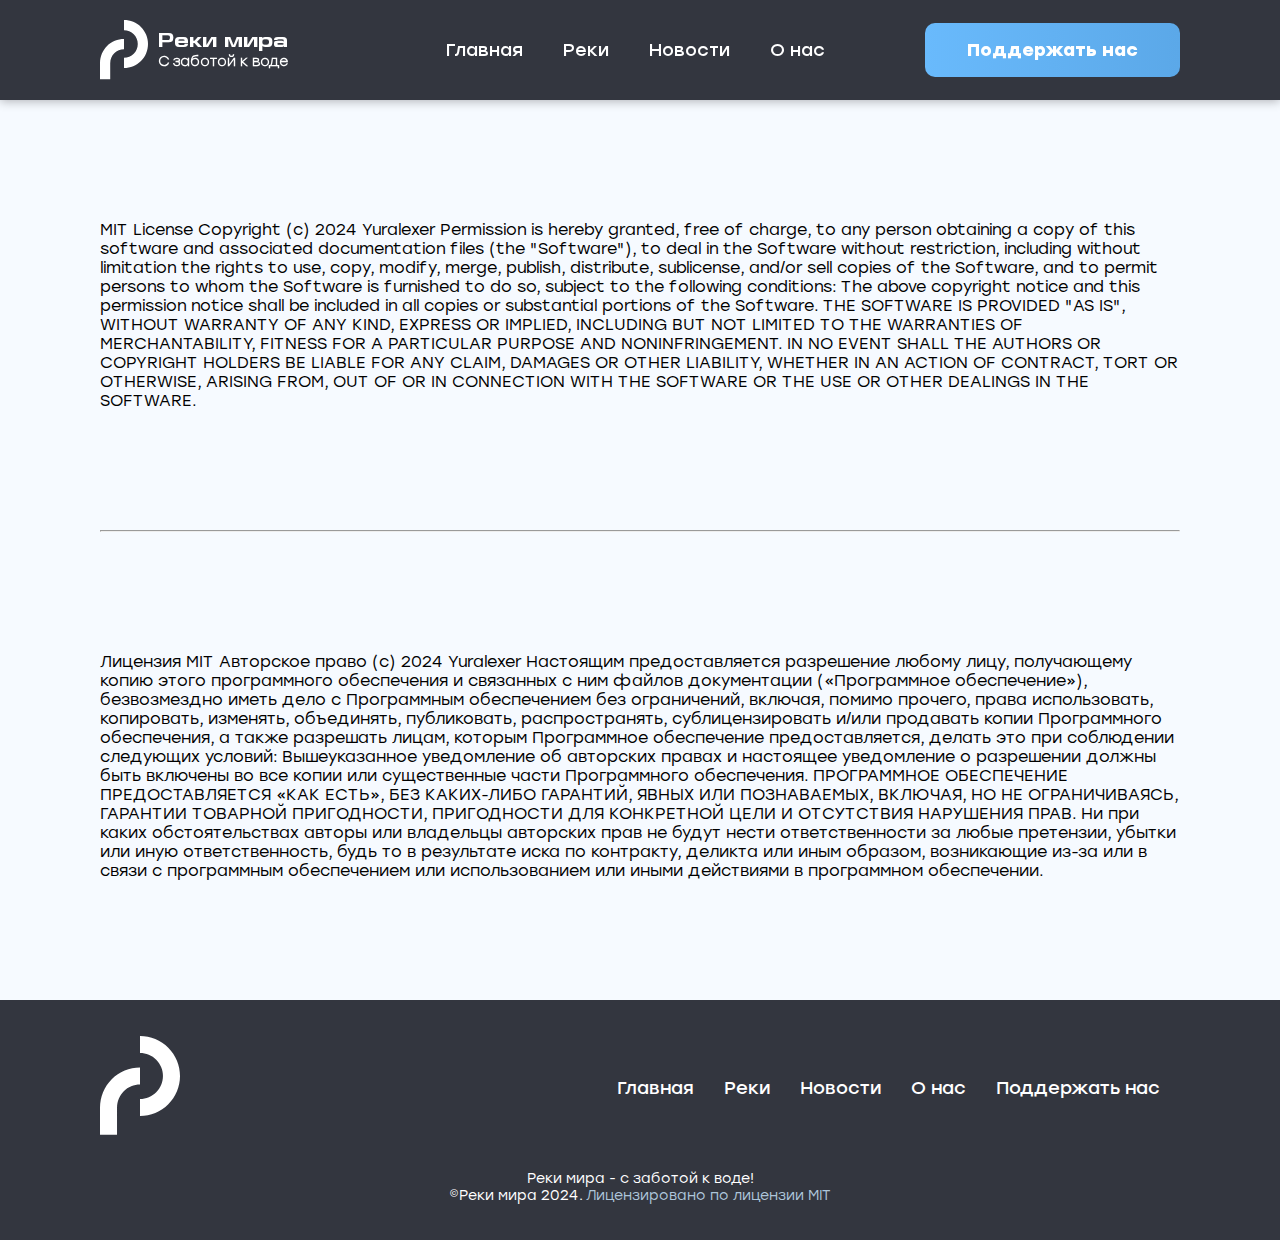
<file: license.html>
<!DOCTYPE html>
<html lang="ru">
<head>
    <meta charset="UTF-8">
    <meta name="viewport" content="width=device-width, initial-scale=1.0">
    <title>Лицензия сайта</title>
    <link rel="stylesheet" href="assets/css/style.css">
    <link rel="stylesheet" href="assets/css/style-license.css">
    <link rel="shortcut icon" href="assets/img/logo-lighttheme.svg" type="image/x-icon">
    <meta name="description" content=""Реки Мира" — это некоммерческая организация, объединившая единомышленников, которые горят желанием защитить и улучшить состояние рек по всему миру.">
    <meta name="keywords" content="river world река реки мир мира некоммерческая организация состояние защита">
</head>
<body>
    
    <header class="header content">
        <a class="header__logo" href="index.html">
            <img src="assets/img/logo-lighttheme.svg" alt="Логотип Реки мира" class="header__logo__img">
            <div class="header__logo__text">
                <h1 class="header__logo__text__name">Реки мира</h1>
                <h3 class="header__logo__text__subtitle">С заботой к воде</h3>
            </div>
        <a/>

        <nav class="header__nav">
            <ul class="header__nav__main">
                <li class="header__nav__main__point"><a href="index.html" class="nav-link">Главная</a></li>
                <li class="header__nav__main__point"><a href="rivers.html" class="nav-link">Реки</a></li>
                <li class="header__nav__main__point"><a href="news.html" class="nav-link">Новости</a></li>
                <li class="header__nav__main__point"><a href="aboutUs.html" class="nav-link">О нас</a></li>
            </ul>

            <button class="header__nav__primary-button primary-btn">Поддержать нас</button>
        </nav>
    </header>

    <main class="content">
        <p class="license__copyright">MIT License

            Copyright (c) 2024 Yuralexer
            
            Permission is hereby granted, free of charge, to any person obtaining a copy
            of this software and associated documentation files (the "Software"), to deal
            in the Software without restriction, including without limitation the rights
            to use, copy, modify, merge, publish, distribute, sublicense, and/or sell
            copies of the Software, and to permit persons to whom the Software is
            furnished to do so, subject to the following conditions:
            
            The above copyright notice and this permission notice shall be included in all
            copies or substantial portions of the Software.
            
            THE SOFTWARE IS PROVIDED "AS IS", WITHOUT WARRANTY OF ANY KIND, EXPRESS OR
            IMPLIED, INCLUDING BUT NOT LIMITED TO THE WARRANTIES OF MERCHANTABILITY,
            FITNESS FOR A PARTICULAR PURPOSE AND NONINFRINGEMENT. IN NO EVENT SHALL THE
            AUTHORS OR COPYRIGHT HOLDERS BE LIABLE FOR ANY CLAIM, DAMAGES OR OTHER
            LIABILITY, WHETHER IN AN ACTION OF CONTRACT, TORT OR OTHERWISE, ARISING FROM,
            OUT OF OR IN CONNECTION WITH THE SOFTWARE OR THE USE OR OTHER DEALINGS IN THE
            SOFTWARE.
            </p>
            <hr>
            <p class="license__copyright">Лицензия MIT

                Авторское право (c) 2024 Yuralexer
                
                Настоящим предоставляется разрешение любому лицу, получающему копию
                этого программного обеспечения и связанных с ним файлов документации («Программное обеспечение»), безвозмездно иметь дело с Программным обеспечением без ограничений, включая, помимо прочего, права
                использовать, копировать, изменять, объединять, публиковать, распространять, сублицензировать и/или продавать
                копии Программного обеспечения, а также разрешать лицам, которым Программное обеспечение
                предоставляется, делать это при соблюдении следующих условий:
                
                Вышеуказанное уведомление об авторских правах и настоящее уведомление о разрешении должны быть включены во все
                копии или существенные части Программного обеспечения.
                
                ПРОГРАММНОЕ ОБЕСПЕЧЕНИЕ ПРЕДОСТАВЛЯЕТСЯ «КАК ЕСТЬ», БЕЗ КАКИХ-ЛИБО ГАРАНТИЙ, ЯВНЫХ ИЛИ
                ПОЗНАВАЕМЫХ, ВКЛЮЧАЯ, НО НЕ ОГРАНИЧИВАЯСЬ, ГАРАНТИИ ТОВАРНОЙ ПРИГОДНОСТИ,
                ПРИГОДНОСТИ ДЛЯ КОНКРЕТНОЙ ЦЕЛИ И ОТСУТСТВИЯ НАРУШЕНИЯ ПРАВ. Ни при каких обстоятельствах авторы или владельцы авторских прав не будут нести ответственности за любые претензии, убытки или иную ответственность, будь то в результате иска по контракту, деликта или иным образом, возникающие из-за или в связи с программным обеспечением или использованием или иными действиями в программном обеспечении.</p>
    </main>

    <footer class="footer content">
        <div class="footer__first-line">
            <a href="index.html"><img src="assets/img/logo-lighttheme.svg" alt="Логотип Реки мира" class="footer__logo-img"></a>

            <nav class="footer__nav">
                <li class="footer__nav__point"><a href="index.html" class="nav-link">Главная</a></li>
                <li class="footer__nav__point"><a href="rivers.html" class="nav-link">Реки</a></li>
                <li class="footer__nav__point"><a href="news.html" class="nav-link">Новости</a></li>
                <li class="footer__nav__point"><a href="aboutUs.html" class="nav-link">О нас</a></li>
                <li class="footer__nav__point"><a href="donate.html" class="nav-link">Поддержать нас</a></li>
            </nav>
        </div>
        
        <div class="footer__second-line">
            <div class="footer__text__subtitle">Реки мира - с заботой к воде!</div>
            <div class="footer__text__copyright">©Реки мира 2024. <a class="light-link" href="license.html">Лицензировано по лицензии MIT</a></div>
        </div>

    </footer>

</body>
</html>
</file>
<file: assets/css/style.css>
@import url(fonts.css);

* {
    margin: 0;
    padding: 0;
}

body {
    width: 100%;
    min-height: 100vh;
    background-color: #F6FAFF;
}

.header 
{
    z-index: 100;
    height: 100px;
    position: sticky;
    left: 0;
    right: 0;
    top: 0;
    display: flex;
    justify-content: space-between;
    background-color: #33363F;
    box-shadow: 0 1px 10px 0 rgba(0, 0, 0, 0.3);
}

.header__logo 
{
    display: flex;
    justify-content: left;
    align-items: center;
    text-decoration: none;
    white-space: nowrap;
}

.header__logo__img 
{
    width: 48px;
    padding-right: 10px;
}

.header__logo__text__name 
{
    color: #fff;
    font-family: 'europeextendedc_bold';
    font-size: 20px;
}

.header__logo__text__subtitle
{
    color: #fff;
    font-family: 'stolzl_light';
    font-size: 14px;
}

.header__nav
{
    display: flex;
    justify-content: end;
    align-items: center;
}

.header__nav__hmenu {
    color: #fff;
    display: none;
    font-size: 36px;
    cursor: pointer;
  }

.header__nav__main
{
    display: flex;
    list-style: none;
    align-items: center;
    margin-right: 80px;
}

.header__nav__main__point
{
    margin-right: 10px;
}

.header__nav__main__point:last-child
{
    margin-right: 0;
}

.header__nav__main__point > a 
{
    text-decoration: none;
    color: #fff;
    padding: 10px;
}

.secondary-btn
{
    font-family: 'stolzl_bold';
    font-size: 18px;
    padding: 16px 42px;
    border-radius: 10px;
    background-color: #E6E6E6;
    color: #33363F;
    border: 0;
    cursor: pointer;
    white-space: nowrap;
    transition: background-color ease-out .2s;
}

.secondary-btn:hover
{
    background-color: #b6b6b6;
}

.secondary-btn:active
{
    background-color: #a0a0a0;
}

.primary-btn
{
    font-family: 'stolzl_bold';
    font-size: 18px;
    padding: 16px 42px;
    border-radius: 10px;
    color: #33363F;
    border: 0;
    background-image: linear-gradient(90deg, #69BAFC, #5BA8E8);
    color: #fff;
    cursor: pointer;
    transition: filter ease-out .2s;
    white-space: nowrap;
}

.primary-btn:hover
{
    filter: brightness(110%);
}

.primary-btn:active
{
    filter: brightness(95%);
}

.footer
{
    z-index: 1;
    height: 240px;
    position: static;
    bottom: 0;
    left: 0;
    right: 0;
    display: flex;
    flex-direction: column;
    justify-content: center;
    background-color: #33363F;

}

.footer__first-line
{
    display: flex;
    justify-content: space-between;
}

.footer__second-line
{
    margin-top: 30px;
    display: flex;
    flex-direction: column;
    justify-content: center;
    align-items: center;
    font-family: 'stolzl_book';
    font-size: 14px;
    text-align: right;
    color: #fff;
}

.footer__logo-img
{
    height: 100px;
}

.footer__nav
{
    list-style: none;
    display: flex;
    justify-content: space-between;
    align-items: center;
}

.footer__nav__point:last-child
{
    margin-right: 0;
}

.footer__nav__point > a 
{
    text-decoration: none;
    color: #fff;
    padding: 10px;
}

.light-link
{
    text-decoration: none;
    color: #adc5da;
    transition: color ease-out .2s;
}

.light-link:hover
{
    color: #8da0b1;
}

.light-link:active
{
    color: #738392;
}

.nav-link
{
    font-family: 'stolzl_regular';
    font-size: 18px;
    margin-right: 10px;
    border-radius: 10px;
    white-space: nowrap;
    transition: background-color ease-out .2s;
}

.nav-link:hover
{
    background-color: #2f323a;
}

.nav-link:active
{
    background-color: #282a31;
}

.content
{
    padding-left: 240px;
    padding-right: 240px;
}

main
{
    max-width: 100%;
    background-color: #f6faff;
}

.primary-text
{
    font-family: 'europeextendedc_bold';
}

.btn-group
{
    display: flex;
    justify-content: left;
    flex-wrap: wrap;
}

.btn-group > button
{
    margin-right: 20px;
    margin-bottom: 10px;
}

.btn-group > button:last-child
{
    margin-right: 0;
}

.pofc
{
    display: flex;
    justify-content: space-between;
    align-items: center;
}

.pofc > div
{
    width: 45%;
}



@media (max-width: 1550px) {
    .content {
        padding-left: 100px;
        padding-right: 100px;
    }
    
    .pofc
    {
        display: flex;
        flex-direction: column;
        justify-content: center;
        align-items: center;
    }

    .pofc > div
    {
        width: 100%;
    }
}

@media (max-width: 1200px)
{
    .header__nav__main {
        display: none;
        flex-direction: column;
        gap: 30px;
        background-color: #33363f;
        position: absolute;
        top: 60px;
        right: 20px;
        padding: 25px 25px;
        border-radius: 20px;
        box-shadow: 0 0 10px 0 rgba(0, 0, 0, 0.3);
      }
    
    .header__nav__main.active {
        display: flex;
    }

    .header__nav__hmenu {
        display: block;
    }
}

@media (max-width: 950px)
{
    .footer
    {
        height: auto;
        position: static;
        bottom: 0;
        left: 0;
        right: 0;
        display: flex;
        flex-direction: column;
        justify-content: center;
        background-color: #33363F;
        padding: 20px 0;
    }
    
    .footer__first-line
    {
        display: flex;
        flex-direction: column-reverse;
        justify-content: space-between;
        align-items: center;
        gap: 20px;
    }
    
    .footer__second-line
    {
        margin-top: 30px;
        display: flex;
        flex-direction: column;
        justify-content: center;
        align-items: center;
        font-family: 'stolzl_book';
        font-size: 14px;
        text-align: right;
        color: #fff;
    }
    
    .footer__logo-img
    {
        height: 75px;
    }
    
    .footer__nav
    {
        list-style: none;
        display: flex;
        flex-direction: column;
        justify-content: center;
        align-items: space-between;
        gap: 10px;
    }
    
    .footer__nav__point:last-child
    {
        margin-right: 0;
    }
    
    .footer__nav__point > a 
    {
        text-decoration: none;
        color: #fff;
        padding: 10px;
    }
}

@media (max-width: 850px)
{
    .content {
        padding-left: 50px;
        padding-right: 50px;
    }
}

@media (max-width: 600px)
{

    .primary-btn
    {
        font-size: 16px;
        padding: 16px 42px;
        border-radius: 10px;
    }

    .secondary-btn
    {
        font-size: 16px;
        padding: 16px 42px;
        border-radius: 10px;
    }

}
</file>
<file: assets/css/style-license.css>
@import url(style.css);

.license__copyright 
{
    padding: 120px 0;
    font-family: 'stolzl_book';
}
</file>
